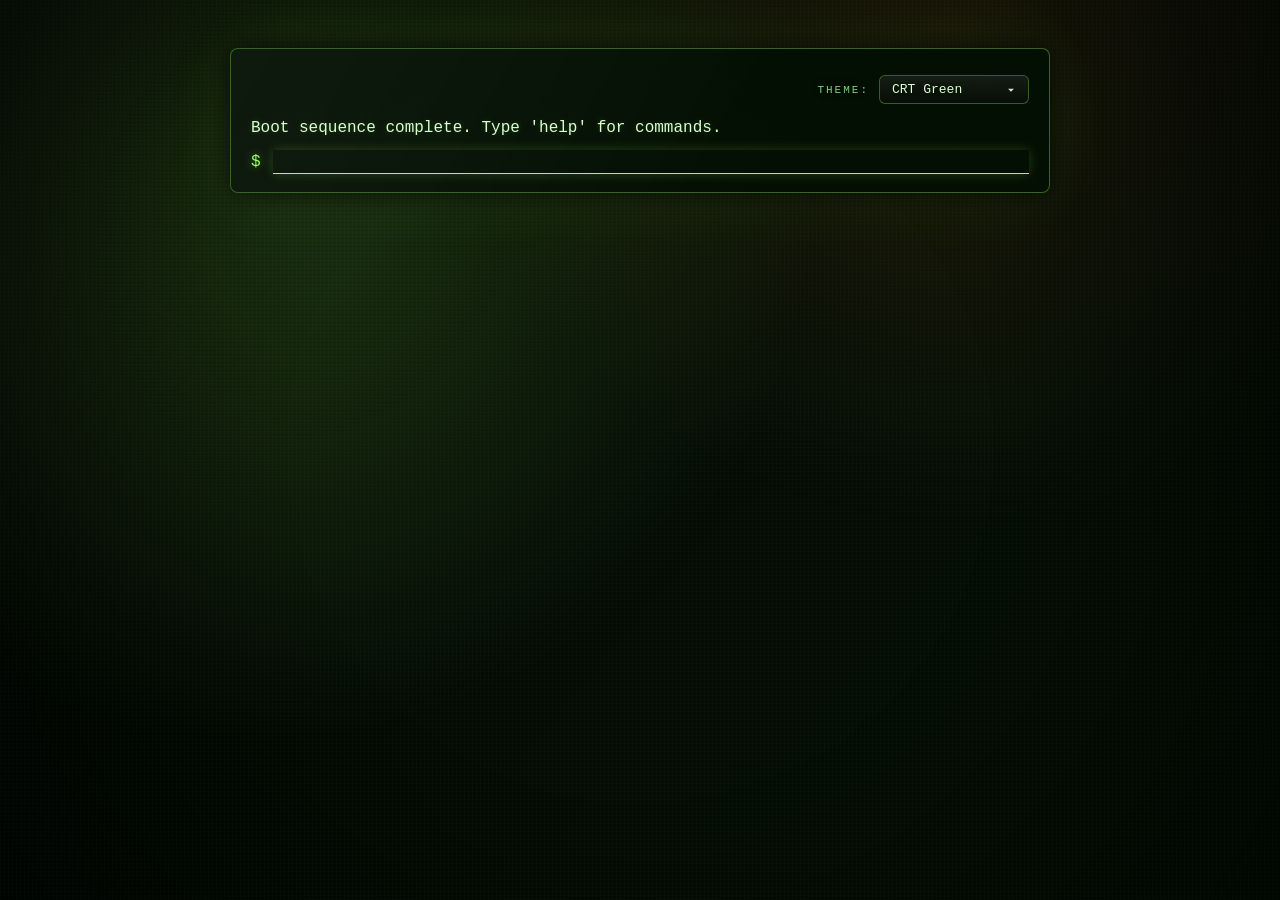
<file: index.html>
<!DOCTYPE html>
<html lang="en">
  <head>
  	  <meta charset="UTF-8">
  <meta name="viewport" content="width=device-width, initial-scale=1, viewport-fit=cover">
  <title>Athanasios Chatzigiannakos</title>
  <link rel="stylesheet" href="styles.css">
  </head>
  <body>
  <div id="terminal">
    <div id="toolbar">
      <label for="themeSelect">Theme:</label>
      <select id="themeSelect" aria-label="Theme selector">
        <option value="crt">CRT Green</option>
        <option value="amber">Amber Pulse</option>
        <option value="violet">Vector Violet</option>
        <option value="ice">Ice Blue</option>
      </select>
    </div>
    <div class="input-line">
      <span class="prompt">$</span>
      <input id="input" autofocus />
    </div>
  </div>

  <script>
    const terminal = document.getElementById("terminal");
    const input = document.getElementById("input");
    const toolbar = document.getElementById("toolbar");
    const themeSelect = document.getElementById("themeSelect");
    const DEFAULT_THEME = "crt";
    const STARTUP_MESSAGE = "Boot sequence complete. Type 'help' for commands.";

    const themes = {
      crt: {
        name: "CRT Green",
        vars: {
          "--bg": "#010701",
          "--bg-2": "#041004",
          "--panel": "rgba(4, 16, 4, 0.92)",
          "--border": "rgba(152, 255, 102, 0.35)",
          "--text": "#d8ffd0",
          "--muted": "#7ad27a",
          "--accent": "#9bff5d"
        }
      },
      amber: {
        name: "Amber Pulse",
        vars: {
          "--bg": "#1a0700",
          "--bg-2": "#280b00",
          "--panel": "rgba(32, 8, 0, 0.9)",
          "--border": "rgba(255, 191, 120, 0.35)",
          "--text": "#ffe1b3",
          "--muted": "#d68f4c",
          "--accent": "#ff9f43"
        }
      },
      violet: {
        name: "Vector Violet",
        vars: {
          "--bg": "#060013",
          "--bg-2": "#100024",
          "--panel": "rgba(12, 0, 30, 0.92)",
          "--border": "rgba(196, 140, 255, 0.32)",
          "--text": "#f3e9ff",
          "--muted": "#b58ae0",
          "--accent": "#c792ff"
        }
      },
      ice: {
        name: "Ice Blue",
        vars: {
          "--bg": "#01121d",
          "--bg-2": "#021e2f",
          "--panel": "rgba(2, 18, 32, 0.9)",
          "--border": "rgba(126, 190, 255, 0.35)",
          "--text": "#d6f1ff",
          "--muted": "#81aac7",
          "--accent": "#7cd3ff"
        }
      }
    };

    function applyTheme(key) {
      const theme = themes[key] || themes[DEFAULT_THEME];
      const root = document.documentElement.style;
      Object.entries(theme.vars).forEach(([k, v]) => root.setProperty(k, v));
      try { localStorage.setItem("terminal-theme", key); } catch {}
    }

    const commands = {
      help: "Available: about, projects, contact, clear",
      about: "I am Chatzigiannakos Athanasios. I have professional experience in backend development and cloud computing with experience in various programming languages including Java, Python and C# \nIn my personal projects, I enjoy tinkering with CLI tool development using Rust and customizing my Linux environment. \nI would love to be involved in open source projects and contribute to the community.",
      projects: "- Backend Development - Led the development of Java Spring Boot microservices and python cloud functions for an energy company\n- Telecommunications - Participated in the development and Integration of different systems for a telecom provider \n- Developed a desktop application for the IT department of a local factory using C# and WPF \n- Dissertation: Implemented and compared various deep learning models for text classification (specifically software classification) using Python and libraries such as TensorFlow and Scikit-learn.",
      contact: "Email: athanasioschatzigiannakos@gmail.com\nGitHub: https://github.com/thanasischatzigiannakos\nLinkedIn: www.linkedin.com/in/athanasios-chatzigiannakos",
      clear: "clear"
    };

    function showStartupMessage({ typing = true } = {}) {
      return printLine(STARTUP_MESSAGE, { typing, speed: 15 });
    }

    function printLine(text, { typing = true, speed = 20, isHtml = false } = {}) {
      const line = document.createElement("div");
      line.className = "line";
      terminal.insertBefore(line, input.parentElement);
      if (!typing || !text) {
        if (isHtml) {
          line.innerHTML = text || "";
          ensureSafeAnchors(line);
        } else {
        line.textContent = text || "";
        }
        return Promise.resolve();
      }
      return (isHtml ? typeHtml(line, text, speed) : typeText(line, text, speed))
        .then(() => { if (isHtml) ensureSafeAnchors(line); });
    }

    function typeText(el, text, speed = 20) {
      return new Promise(resolve => {
        let i = 0;
        const timer = setInterval(() => {
          el.textContent = text.slice(0, i + 1);
          i++;
          if (i >= text.length) {
            clearInterval(timer);
            resolve();
          }
        }, speed);
      });
    }


    function typeHtml(el, html, speed = 20) {
      return new Promise(resolve => {
        let i = 0;
        let out = "";
        const step = () => {
          if (i >= html.length) { el.innerHTML = out; resolve(); return; }
          if (html[i] === "<") {
            const end = html.indexOf(">", i);
            const tag = html.slice(i, end + 1);
            out += tag;
            el.innerHTML = out;
            i = end + 1;
            requestAnimationFrame(step);
          } else {
            out += html[i];
            el.innerHTML = out;
            i++;
            setTimeout(step, speed);
          }
        };
        step();
      });
    }

    function ensureSafeAnchors(scopeEl) {
      scopeEl.querySelectorAll("a").forEach(a => {
        if (!a.target) a.target = "_blank";
        a.rel = "noopener noreferrer";
      });
    }

    function escapeHtml(str) {
      return str
        .replace(/&/g, "&amp;")
        .replace(/</g, "&lt;")
        .replace(/>/g, "&gt;")
        .replace(/\"/g, "&quot;")
        .replace(/'/g, "&#039;");
    }

    function linkify(text) {
      let html = escapeHtml(text).replace(/\n/g, "<br>");
      // URLs with protocol
      html = html.replace(/(https?:\/\/[^\s<]+)/g, '<a href="$1" target="_blank" rel="noopener noreferrer">$1</a>');
      // URLs starting with www.
      html = html.replace(/(^|\s)www\.([^\s<]+)/g, '$1<a href="https://www.$2" target="_blank" rel="noopener noreferrer">www.$2</a>');
      // Emails
      html = html.replace(/([A-Za-z0-9._%+-]+@[A-Za-z0-9.-]+\.[A-Za-z]{2,})/g, '<a href="mailto:$1">$1</a>');
      return html;
    }

    window.addEventListener("DOMContentLoaded", () => {
      const saved = (() => { try { return localStorage.getItem("terminal-theme"); } catch { return null; } })();
      const initial = (saved && themes[saved]) ? saved : DEFAULT_THEME;
      applyTheme(initial);
      if (themeSelect) themeSelect.value = initial;
      showStartupMessage({ typing: true });
    });

    if (themeSelect) {
      themeSelect.addEventListener("change", () => {
        applyTheme(themeSelect.value);
      });
    }

    input.addEventListener("keydown", e => {
      if (e.key === "Enter") {
        const val = input.value.trim().toLowerCase();
        const line = document.createElement("div");
        line.className = "line";
        line.textContent = `$ ${val}`;
        terminal.insertBefore(line, input.parentElement);

        if (commands[val]) {
          if (val === "clear") {
            terminal.innerHTML = "";
            if (toolbar) terminal.appendChild(toolbar);
            terminal.appendChild(input.parentElement);
            showStartupMessage({ typing: false });
          } else {
            const content = commands[val];
            const html = linkify(content);
            printLine(html, { typing: true, speed: 15, isHtml: true });
          }
        } else if (val) {
          printLine(`Command not found: ${val}`, { typing: true, speed: 15 });
        }

        input.value = "";
        window.scrollTo(0, document.body.scrollHeight);
      } else if (e.key === "Tab") {
        e.preventDefault();
        const current = input.value.trim();
        const all = Object.keys(commands);
        if (!current) return;
        const matches = all.filter(cmd => cmd.startsWith(current));
        if (matches.length === 1) {
          input.value = matches[0] + ""; 
        } else if (matches.length > 1) {
          const common = commonPrefix(matches);
          if (common.length > current.length) {
            input.value = common;
          }
          // show suggestions
          const suggestions = matches.join("    ");
          const suggestionLine = document.createElement("div");
          suggestionLine.className = "line";
          suggestionLine.textContent = suggestions;
          terminal.insertBefore(suggestionLine, input.parentElement);
        }
      }
    });

    function commonPrefix(list) {
      if (!list.length) return "";
      let prefix = list[0];
      for (let i = 1; i < list.length; i++) {
        const item = list[i];
        let j = 0;
        while (j < prefix.length && j < item.length && prefix[j] === item[j]) j++;
        prefix = prefix.slice(0, j);
        if (!prefix) break;
      }
      return prefix;
    }
  </script>
</body>
</html>
</file>
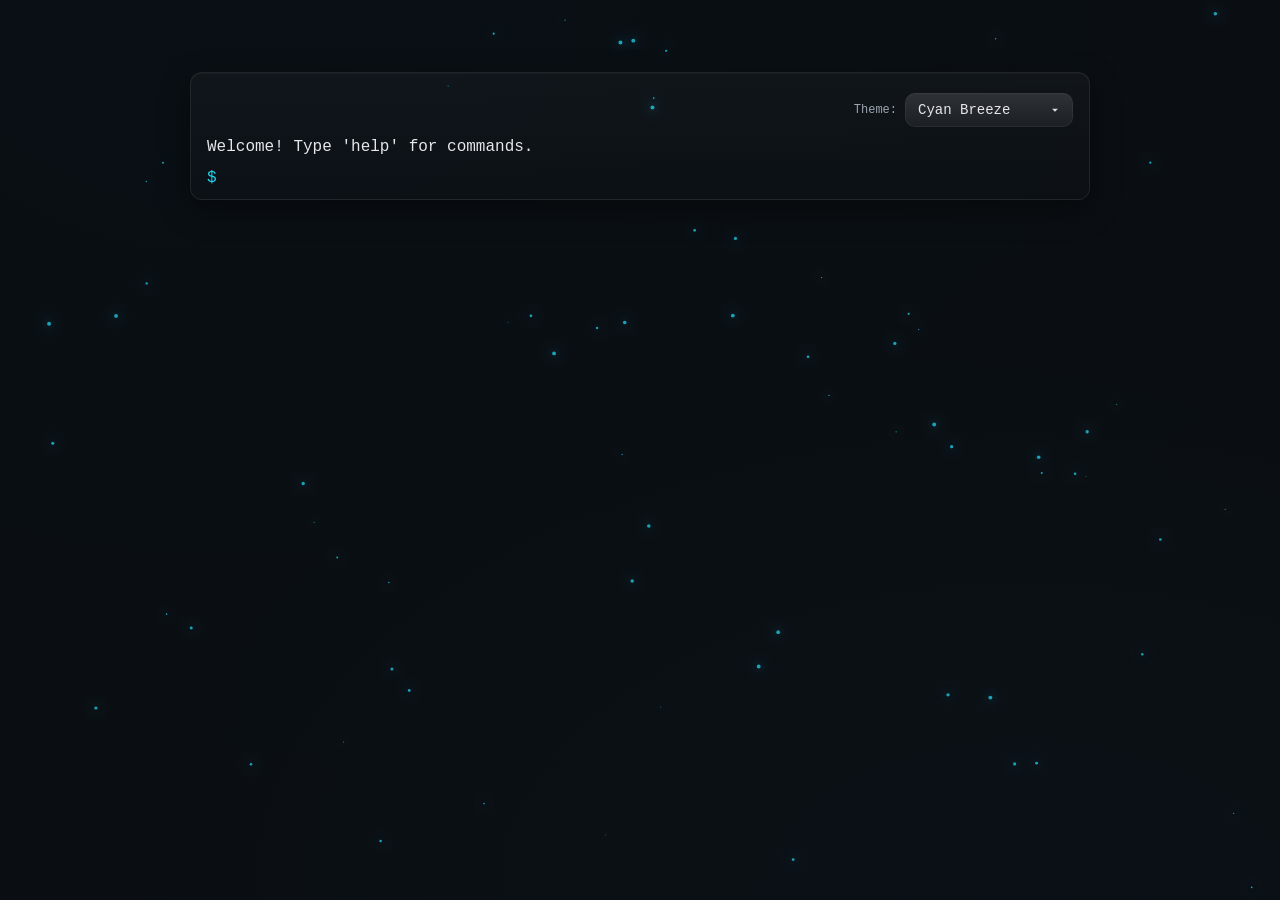
<file: main.html>
<!DOCTYPE html>
<html lang="en">
<head>
  <meta charset="UTF-8">
  <title>Athanasios Chatzigiannakos</title>
  <style>
    :root {
      --bg: #0b0f14;
      --bg-2: #0a1016;
      --panel: rgba(255, 255, 255, 0.03);
      --border: rgba(255, 255, 255, 0.08);
      --text: #e5e7eb;
      --muted: #9ca3af;
      --accent: #22d3ee; /* cyan-400 */
      color-scheme: dark; /* hint form controls to render dark */
    }

    * { box-sizing: border-box; }
    html, body { height: 100%; }

    body {
      margin: 0;
      padding: 32px;
      font-family: ui-monospace, SFMono-Regular, Menlo, Monaco, Consolas, "Liberation Mono", "Courier New", monospace;
      color: var(--text);
      background: radial-gradient(1200px 800px at 20% 0%, var(--bg-2), transparent) ,
                  radial-gradient(1000px 600px at 80% 100%, #0c1218, transparent),
                  var(--bg);
    }

    #terminal {
      max-width: 900px;
      margin: 40px auto;
      padding: 20px 16px 12px;
      background: linear-gradient(180deg, var(--panel), rgba(255,255,255,0.01));
      border: 1px solid var(--border);
      border-radius: 12px;
      box-shadow: 0 10px 30px rgba(0,0,0,0.35), inset 0 1px 0 rgba(255,255,255,0.03);
      position: relative;
      z-index: 1;
      animation: glow 6s ease-in-out infinite;
    }

    @keyframes glow {
      0%, 100% { box-shadow: 0 10px 30px rgba(0,0,0,0.35), 0 0 0 rgba(0,0,0,0), inset 0 1px 0 rgba(255,255,255,0.03); }
      50% { box-shadow: 0 10px 30px rgba(0,0,0,0.35), 0 0 24px rgba(34,211,238,0.15), inset 0 1px 0 rgba(255,255,255,0.03); }
    }

    .line {
      margin: 8px 0;
      line-height: 1.6;
      white-space: pre-wrap;
    }

    .input-line {
      display: flex;
      align-items: center;
      gap: 8px;
      margin-top: 8px;
    }

    .prompt {
      color: var(--accent);
      margin-right: 4px;
      user-select: none;
    }

    input {
      background: transparent;
      border: none;
      color: var(--text);
      font-family: inherit;
      outline: none;
      flex: 1;
      caret-color: var(--accent);
      letter-spacing: 0.2px;
    }

    ::selection { background: rgba(34, 211, 238, 0.25); }

    @media (max-width: 640px) {
      body { padding: 16px; }
      #terminal { margin: 16px auto; padding: 16px 12px 8px; }
    }
    /* Background canvas */
    #bg { position: fixed; inset: 0; width: 100%; height: 100%; z-index: 0; pointer-events: none; }
    /* Link styling inside the terminal */
    #terminal a { color: var(--accent); text-decoration: none; border-bottom: 1px dotted rgba(34,211,238,0.5); }
    #terminal a:hover { text-decoration: underline; border-bottom-color: transparent; }

    /* Toolbar */
    #toolbar { display: flex; justify-content: flex-end; align-items: center; gap: 8px; margin-bottom: 8px; }
    #toolbar label { color: var(--muted); font-size: 12px; }
    #themeSelect {
      appearance: none;
      -webkit-appearance: none;
      -moz-appearance: none;
      background:
        linear-gradient(180deg, rgba(255,255,255,0.04), rgba(255,255,255,0.02)) padding-box,
        linear-gradient(180deg, rgba(255,255,255,0.12), rgba(255,255,255,0.06)) border-box,
        url("data:image/svg+xml,%3Csvg xmlns='http://www.w3.org/2000/svg' width='20' height='20' viewBox='0 0 24 24'%3E%3Cpath fill='%23ffffff' fill-opacity='0.85' d='M7 10l5 5 5-5z'/%3E%3C/svg%3E") no-repeat right 10px center / 14px;
      color: var(--text);
      -webkit-text-fill-color: var(--text);
      border: 1px solid var(--border);
      border-radius: 10px;
      padding: 8px 36px 8px 12px;
      font-family: inherit;
      font-size: 14px;
      outline: none;
      transition: border-color .2s ease, box-shadow .2s ease, background .2s ease;
      background-color: rgba(8, 12, 18, 0.7); 
    }
    #themeSelect:hover { border-color: rgba(255,255,255,0.16); }
    #themeSelect:focus { box-shadow: 0 0 0 2px rgba(34,211,238,0.25); border-color: var(--accent); }
    #themeSelect option { background-color: var(--bg-2); color: var(--text); }
  </style>
  </head>
  <body>
  <canvas id="bg"></canvas>
  <div id="terminal">
    <div id="toolbar">
      <label for="themeSelect">Theme:</label>
      <select id="themeSelect" aria-label="Theme selector">
        <option value="cyan">Cyan Breeze</option>
        <option value="dracula">Dracula</option>
        <option value="solarized">Solarized Dark</option>
        <option value="oneDark">One Dark</option>
      </select>
    </div>
    <div class="input-line">
      <span class="prompt">$</span>
      <input id="input" autofocus />
    </div>
  </div>

  <script>
    const terminal = document.getElementById("terminal");
    const input = document.getElementById("input");
    const toolbar = document.getElementById("toolbar");
    const themeSelect = document.getElementById("themeSelect");
    const bg = document.getElementById("bg");
    const ctx = bg.getContext ? bg.getContext('2d') : null;
    let particles = [];
    let energy = 0; // amplified briefly on keypresses

    const themes = {
      cyan: {
        name: "Cyan Breeze",
        vars: {
          "--bg": "#0b0f14",
          "--bg-2": "#0a1016",
          "--panel": "rgba(255, 255, 255, 0.03)",
          "--border": "rgba(255, 255, 255, 0.08)",
          "--text": "#e5e7eb",
          "--muted": "#9ca3af",
          "--accent": "#22d3ee"
        }
      },
      dracula: {
        name: "Dracula",
        vars: {
          "--bg": "#1e1f29",
          "--bg-2": "#282a36",
          "--panel": "rgba(255,255,255,0.04)",
          "--border": "rgba(255,255,255,0.10)",
          "--text": "#f8f8f2",
          "--muted": "#c5c8d4",
          "--accent": "#bd93f9"
        }
      },
      solarized: {
        name: "Solarized Dark",
        vars: {
          "--bg": "#002b36",
          "--bg-2": "#073642",
          "--panel": "rgba(255,255,255,0.03)",
          "--border": "rgba(255,255,255,0.08)",
          "--text": "#e5e2d9",
          "--muted": "#93a1a1",
          "--accent": "#2aa198"
        }
      },
      oneDark: {
        name: "One Dark",
        vars: {
          "--bg": "#1b1f27",
          "--bg-2": "#232833",
          "--panel": "rgba(255,255,255,0.03)",
          "--border": "rgba(255,255,255,0.10)",
          "--text": "#abb2bf",
          "--muted": "#7f8691",
          "--accent": "#61afef"
        }
      }
    };

    function applyTheme(key) {
      const theme = themes[key] || themes.cyan;
      const root = document.documentElement.style;
      Object.entries(theme.vars).forEach(([k, v]) => root.setProperty(k, v));
      try { localStorage.setItem("terminal-theme", key); } catch {}
      cacheAccent();
    }

    let ACCENT = '#22d3ee';
    function cacheAccent() {
      const cs = getComputedStyle(document.documentElement);
      ACCENT = cs.getPropertyValue('--accent').trim() || '#22d3ee';
    }

    const commands = {
      help: "Available: about, projects, contact, clear",
      about: "I am Chatzigiannakos Athanasios. I have professional experience in backend development and cloud computing with experience in various programming languages including Java, Python and C# \nIn my personal projects, I enjoy tinkering with CLI tool development using Rust and customizing my Linux envrironment. \nI would love to be involved in open source projects and contribute to the community.",
      projects: "- Backend Development - Led the development of Java Spring Boot microservices and python cloud functions for an energy company\n- Telecommunications - Participated in the development and Inttegration of different systems for a telecom provider \n- Developed a desktop application for the IT department of a local factory using C# and WPF \n- Dissertation: Implemented and compared various deep learning models for text classification (specifically software classification) using Python and libraries such as TensorFlow and Scikit-learn.",
      contact: "Email: athanasioschatzigiannakos@gmail.com\nGitHub: https://github.com/thanasischatzigiannakos\nLinkedIn: www.linkedin.com/in/athanasios-chatzigiannakos",
      clear: "clear"
    };

    function printLine(text, { typing = true, speed = 20, isHtml = false } = {}) {
      const line = document.createElement("div");
      line.className = "line";
      terminal.insertBefore(line, input.parentElement);
      if (!typing || !text) {
        if (isHtml) {
          line.innerHTML = text || "";
          ensureSafeAnchors(line);
        } else {
        line.textContent = text || "";
        }
        return Promise.resolve();
      }
      return (isHtml ? typeHtml(line, text, speed) : typeText(line, text, speed))
        .then(() => { if (isHtml) ensureSafeAnchors(line); });
    }

    function typeText(el, text, speed = 20) {
      return new Promise(resolve => {
        let i = 0;
        const timer = setInterval(() => {
          el.textContent = text.slice(0, i + 1);
          i++;
          if (i >= text.length) {
            clearInterval(timer);
            resolve();
          }
        }, speed);
      });
    }


    function typeHtml(el, html, speed = 20) {
      return new Promise(resolve => {
        let i = 0;
        let out = "";
        const step = () => {
          if (i >= html.length) { el.innerHTML = out; resolve(); return; }
          if (html[i] === "<") {
            const end = html.indexOf(">", i);
            const tag = html.slice(i, end + 1);
            out += tag;
            el.innerHTML = out;
            i = end + 1;
            requestAnimationFrame(step);
          } else {
            out += html[i];
            el.innerHTML = out;
            i++;
            setTimeout(step, speed);
          }
        };
        step();
      });
    }

    function ensureSafeAnchors(scopeEl) {
      scopeEl.querySelectorAll("a").forEach(a => {
        if (!a.target) a.target = "_blank";
        a.rel = "noopener noreferrer";
      });
    }

    function escapeHtml(str) {
      return str
        .replace(/&/g, "&amp;")
        .replace(/</g, "&lt;")
        .replace(/>/g, "&gt;")
        .replace(/\"/g, "&quot;")
        .replace(/'/g, "&#039;");
    }

    function linkify(text) {
      let html = escapeHtml(text).replace(/\n/g, "<br>");
      // URLs with protocol
      html = html.replace(/(https?:\/\/[^\s<]+)/g, '<a href="$1" target="_blank" rel="noopener noreferrer">$1</a>');
      // URLs starting with www.
      html = html.replace(/(^|\s)www\.([^\s<]+)/g, '$1<a href="https://www.$2" target="_blank" rel="noopener noreferrer">www.$2</a>');
      // Emails
      html = html.replace(/([A-Za-z0-9._%+-]+@[A-Za-z0-9.-]+\.[A-Za-z]{2,})/g, '<a href="mailto:$1">$1</a>');
      return html;
    }

    window.addEventListener("DOMContentLoaded", () => {
      const saved = (() => { try { return localStorage.getItem("terminal-theme"); } catch { return null; } })();
      if (saved && themes[saved]) {
        applyTheme(saved);
        if (themeSelect) themeSelect.value = saved;
      } else {
        applyTheme("cyan");
        if (themeSelect) themeSelect.value = "cyan";
      }
      printLine("Welcome! Type 'help' for commands.", { typing: true, speed: 15 });
      initBackground();
      animateBackground(0);
    });

    if (themeSelect) {
      themeSelect.addEventListener("change", () => {
        applyTheme(themeSelect.value);
      });
    }

    function initBackground() {
      if (!bg || !ctx) return;
      resizeBg();
      createParticles();
      window.addEventListener('resize', () => { resizeBg(); createParticles(); });
      input.addEventListener('keydown', () => { energy = Math.min(1, energy + 0.25); });
    }

    function resizeBg() {
      if (!bg) return;
      bg.width = window.innerWidth;
      bg.height = window.innerHeight;
    }

    function createParticles() {
      const count = Math.max(35, Math.min(120, Math.floor(window.innerWidth / 18)));
      particles = new Array(count).fill(0).map(() => spawnParticle());
      cacheAccent();
    }

    function spawnParticle() {
      const s = Math.random() * 1.6 + 0.4; // size
      const speed = (Math.random() * 0.25 + 0.05); // base speed
      const dir = Math.random() * Math.PI * 2;
      return {
        x: Math.random() * (bg.width || window.innerWidth),
        y: Math.random() * (bg.height || window.innerHeight),
        vx: Math.cos(dir) * speed,
        vy: Math.sin(dir) * speed,
        r: s
      };
    }

    function animateBackground() {
      if (!ctx || !bg) return;
      requestAnimationFrame(animateBackground);
      ctx.clearRect(0, 0, bg.width, bg.height);
      // fade a little to create trails
      ctx.fillStyle = 'rgba(0,0,0,0.06)';
      ctx.fillRect(0, 0, bg.width, bg.height);
      const boost = 1 + energy * 3;
      energy = Math.max(0, energy - 0.02);
      for (const p of particles) {
        p.x += p.vx * boost;
        p.y += p.vy * boost;
        // wrap around
        if (p.x < -10) p.x = bg.width + 10;
        if (p.x > bg.width + 10) p.x = -10;
        if (p.y < -10) p.y = bg.height + 10;
        if (p.y > bg.height + 10) p.y = -10;
        drawParticle(p);
      }
    }

    function drawParticle(p) {
      ctx.save();
      ctx.beginPath();
      ctx.fillStyle = ACCENT;
      ctx.globalAlpha = 0.75;
      ctx.shadowColor = ACCENT;
      ctx.shadowBlur = 12 + (energy * 10);
      ctx.arc(p.x, p.y, p.r + energy * 0.8, 0, Math.PI * 2);
      ctx.fill();
      ctx.restore();
    }

    input.addEventListener("keydown", e => {
      if (e.key === "Enter") {
        const val = input.value.trim();
        const line = document.createElement("div");
        line.className = "line";
        line.textContent = `$ ${val}`;
        terminal.insertBefore(line, input.parentElement);

        if (commands[val]) {
          if (val === "clear") {
            terminal.innerHTML = "";
            if (toolbar) terminal.appendChild(toolbar);
            terminal.appendChild(input.parentElement);
          } else {
            const content = commands[val];
            const html = linkify(content);
            printLine(html, { typing: true, speed: 15, isHtml: true });
          }
        } else if (val) {
          printLine(`Command not found: ${val}`, { typing: true, speed: 15 });
        }

        input.value = "";
        window.scrollTo(0, document.body.scrollHeight);
      } else if (e.key === "Tab") {
        e.preventDefault();
        const current = input.value.trim();
        const all = Object.keys(commands);
        if (!current) return;
        const matches = all.filter(cmd => cmd.startsWith(current));
        if (matches.length === 1) {
          input.value = matches[0] + ""; 
        } else if (matches.length > 1) {
          const common = commonPrefix(matches);
          if (common.length > current.length) {
            input.value = common;
          }
          // show suggestions
          const suggestions = matches.join("    ");
          const suggestionLine = document.createElement("div");
          suggestionLine.className = "line";
          suggestionLine.textContent = suggestions;
          terminal.insertBefore(suggestionLine, input.parentElement);
        }
      }
    });

    function commonPrefix(list) {
      if (!list.length) return "";
      let prefix = list[0];
      for (let i = 1; i < list.length; i++) {
        const item = list[i];
        let j = 0;
        while (j < prefix.length && j < item.length && prefix[j] === item[j]) j++;
        prefix = prefix.slice(0, j);
        if (!prefix) break;
      }
      return prefix;
    }
  </script>
</body>
</html>
</file>
<file: styles.css>
:root {
  --bg: #010701;
  --bg-2: #041004;
  --panel: rgba(4, 16, 4, 0.92);
  --border: rgba(152, 255, 102, 0.35);
  --text: #d8ffd0;
  --muted: #7ad27a;
  --accent: #9bff5d;
  color-scheme: dark;
}

* { box-sizing: border-box; }
html, body { min-height: 100%; }

body {
  margin: 0;
  padding: clamp(20px, 4vw, 48px);
  font-family: ui-monospace, "IBM Plex Mono", "Source Code Pro", Menlo, Monaco, Consolas, "Liberation Mono", "Courier New", monospace;
  color: var(--text);
  background-color: var(--bg);
  background-image:
    radial-gradient(circle at 20% 20%, rgba(155,255,93,0.18), transparent 45%),
    radial-gradient(circle at 75% 0%, rgba(255,159,67,0.12), transparent 40%),
    repeating-linear-gradient(0deg, rgba(255,255,255,0.02) 0 1px, transparent 1px 4px),
    repeating-linear-gradient(90deg, rgba(255,255,255,0.02) 0 1px, transparent 1px 4px),
    linear-gradient(130deg, var(--bg), var(--bg-2));
  position: relative;
  overflow-x: hidden;
}

body::before,
body::after {
  content: "";
  position: fixed;
  inset: 0;
  pointer-events: none;
  z-index: 0;
}

body::before {
  background: repeating-linear-gradient(transparent 0 2px, rgba(0, 0, 0, 0.35) 2px 4px);
  opacity: 0.4;
  mix-blend-mode: soft-light;
}

body::after {
  background: radial-gradient(circle at center, transparent 45%, rgba(0,0,0,0.8));
  opacity: 0.7;
}

#terminal {
  max-width: 820px;
  margin: 0 auto;
  padding: 26px 20px 18px;
  background: var(--panel);
  border: 1px solid var(--border);
  border-radius: 8px;
  box-shadow:
    0 0 30px rgba(0, 0, 0, 0.85),
    0 0 65px rgba(155, 255, 93, 0.12);
  position: relative;
  z-index: 1;
  overflow: hidden;
  text-shadow: 0 0 8px rgba(0, 0, 0, 0.35);
}

#terminal::before {
  content: "";
  position: absolute;
  inset: 0;
  border-radius: inherit;
  background: linear-gradient(120deg, rgba(255,255,255,0.12), transparent 60%);
  opacity: 0.35;
  pointer-events: none;
  mix-blend-mode: screen;
}

.line {
  margin: 8px 0;
  line-height: 1.6;
  white-space: pre-wrap;
  overflow-wrap: anywhere;
  text-shadow: 0 0 6px rgba(155, 255, 93, 0.2);
}

.input-line {
  display: flex;
  align-items: center;
  gap: 8px;
  margin-top: 8px;
}

.prompt {
  color: var(--accent);
  margin-right: 4px;
  user-select: none;
  text-shadow: 0 0 10px rgba(155, 255, 93, 0.4);
}

input {
  background: transparent;
  border: none;
  border-bottom: 1px solid rgba(152, 255, 102, 0.3);
  color: var(--text);
  font-family: inherit;
  outline: none;
  flex: 1;
  min-width: 0;
  caret-color: var(--accent);
  letter-spacing: 0.25px;
  padding: 4px 2px;
  text-shadow: inherit;
}

input:focus {
  border-bottom-color: var(--accent);
  box-shadow: 0 0 12px rgba(155, 255, 93, 0.2);
}

::selection { background: rgba(155, 255, 93, 0.35); }

@media (max-width: 640px) {
  body {
    padding-left: max(16px, env(safe-area-inset-left));
    padding-right: max(16px, env(safe-area-inset-right));
    padding-top: max(16px, env(safe-area-inset-top));
    padding-bottom: max(16px, env(safe-area-inset-bottom));
  }
  #terminal {
    margin: 16px auto;
    padding: 20px 14px 12px;
    width: 100%;
  }
  #toolbar { justify-content: space-between; flex-wrap: wrap; }
  input { font-size: 16px; }
  .line { font-size: 0.95rem; }
}

#terminal a {
  color: var(--accent);
  text-decoration: none;
  border-bottom: 1px dotted currentColor;
}

#terminal a:hover {
  text-decoration: underline;
  border-bottom-color: transparent;
}

#toolbar {
  display: flex;
  justify-content: flex-end;
  align-items: center;
  gap: 10px;
  margin-bottom: 12px;
}

#toolbar label {
  color: var(--muted);
  font-size: 11px;
  letter-spacing: 2px;
  text-transform: uppercase;
}

#themeSelect {
  appearance: none;
  -webkit-appearance: none;
  -moz-appearance: none;
  background:
    linear-gradient(180deg, rgba(255,255,255,0.08), rgba(255,255,255,0.02)) padding-box,
    url("data:image/svg+xml,%3Csvg xmlns='http://www.w3.org/2000/svg' width='20' height='20' viewBox='0 0 24 24'%3E%3Cpath fill='%23ffffff' fill-opacity='0.85' d='M7 10l5 5 5-5z'/%3E%3C/svg%3E") no-repeat right 10px center / 14px;
  color: var(--text);
  -webkit-text-fill-color: var(--text);
  border: 1px solid var(--border);
  border-radius: 6px;
  padding: 6px 34px 6px 12px;
  font-family: inherit;
  font-size: 13px;
  outline: none;
  transition: border-color .2s ease, box-shadow .2s ease, background .2s ease;
  background-color: rgba(0, 0, 0, 0.35);
  text-shadow: inherit;
}

#themeSelect:hover { border-color: var(--accent); }
#themeSelect:focus { box-shadow: 0 0 12px rgba(155, 255, 93, 0.25); border-color: var(--accent); }
#themeSelect option { background-color: var(--bg-2); color: var(--text); }
</file>
